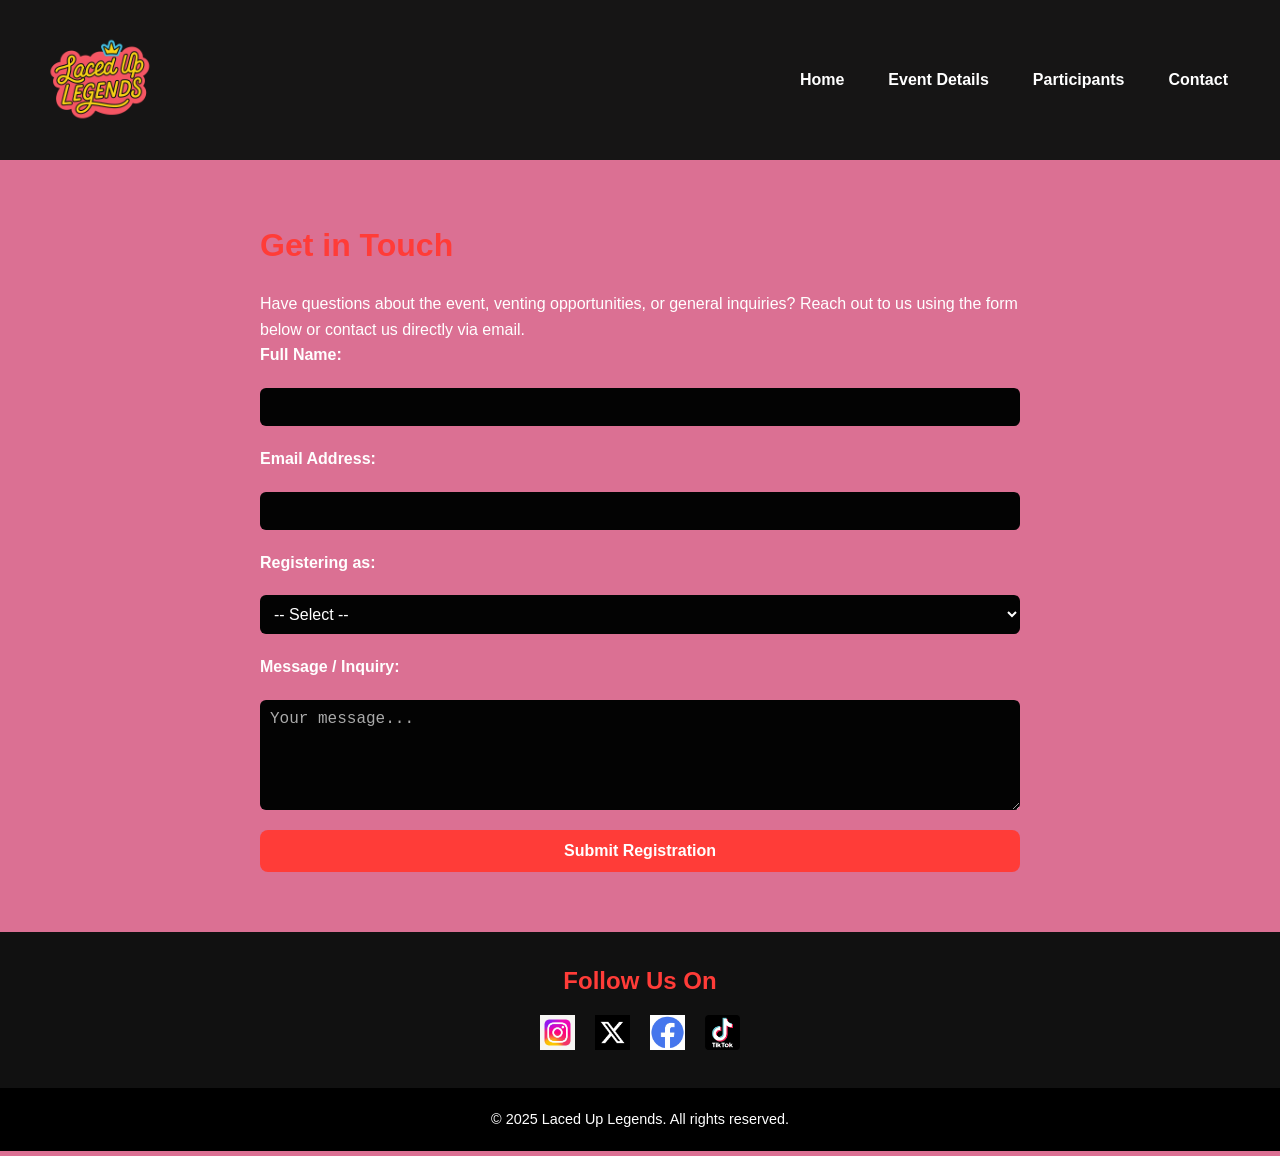
<file: contact.html>
<!DOCTYPE html>
<html lang="en">
<head>
    <meta charset="UTF-8">
    <meta name="viewport" content="width=device-width, initial-scale=1.0">
    <title>Contact & Registration - Laced Up Legends</title>
    <link rel="stylesheet" href="style.css">
</head>
<body>
    <header>
        <img src="images/images/Logo.png" alt="LUL Logo" class="logo">
        <nav>
            <ul>
                <li><a href="index.html">Home</a></li>
                <li><a href="event-detail.html">Event Details</a></li>
                <li><a href="participants.html">Participants</a></li>
                <li><a href="contact.html">Contact</a></li>
            </ul>
        </nav>
    </header>

    <main>
        <section class="contact-section">
            <h2>Get in Touch</h2>
            <p>Have questions about the event, venting opportunities, or general inquiries? Reach out to us using the form below or contact us directly via email.</p>
            <form action="#" method="post" class="contact-form">
                <label for="name">Full Name:</label>
                <input type="text" id="name" name="name" required>

                <label for="email">Email Address:</label>
                <input type="email" id="email" name="email" required>

                <label for="type">Registering as:</label>
                <select name="type" id="type" required>
                    <option value="">-- Select --</option>
                    <option value="vendor">Vendor</option>
                    <option value="attendee">Attendee</option>
                    <option value="media">Media</option>
                </select>

                <label for="message">Message / Inquiry:</label>
                <textarea id="message" name="message" rows="5" placeholder="Your message..."></textarea>

                <button type="submit" class="cta-button">Submit Registration</button>
            </form>
        </section>
    </main>

    <section class="socials">
        <h3>Follow Us On</h3>
        <div class="social-icons">
          <a href="#"><img src="images/images/insta.jpeg" alt="Instagram" /></a>
          <a href="#"><img src="images/images/twitter.png" alt="Twitter" /></a>
          <a href="#"><img src="images/images/facebook.png" alt="Facebook" /></a>
          <a href="#"><img src="images/images/tiktok_PNG3.png" alt="TikTok" /></a>
        </div>
      </section>
    
      <footer>
        <p>&copy; 2025 Laced Up Legends. All rights reserved.</p>
      </footer>
</body>
</html>
</file>
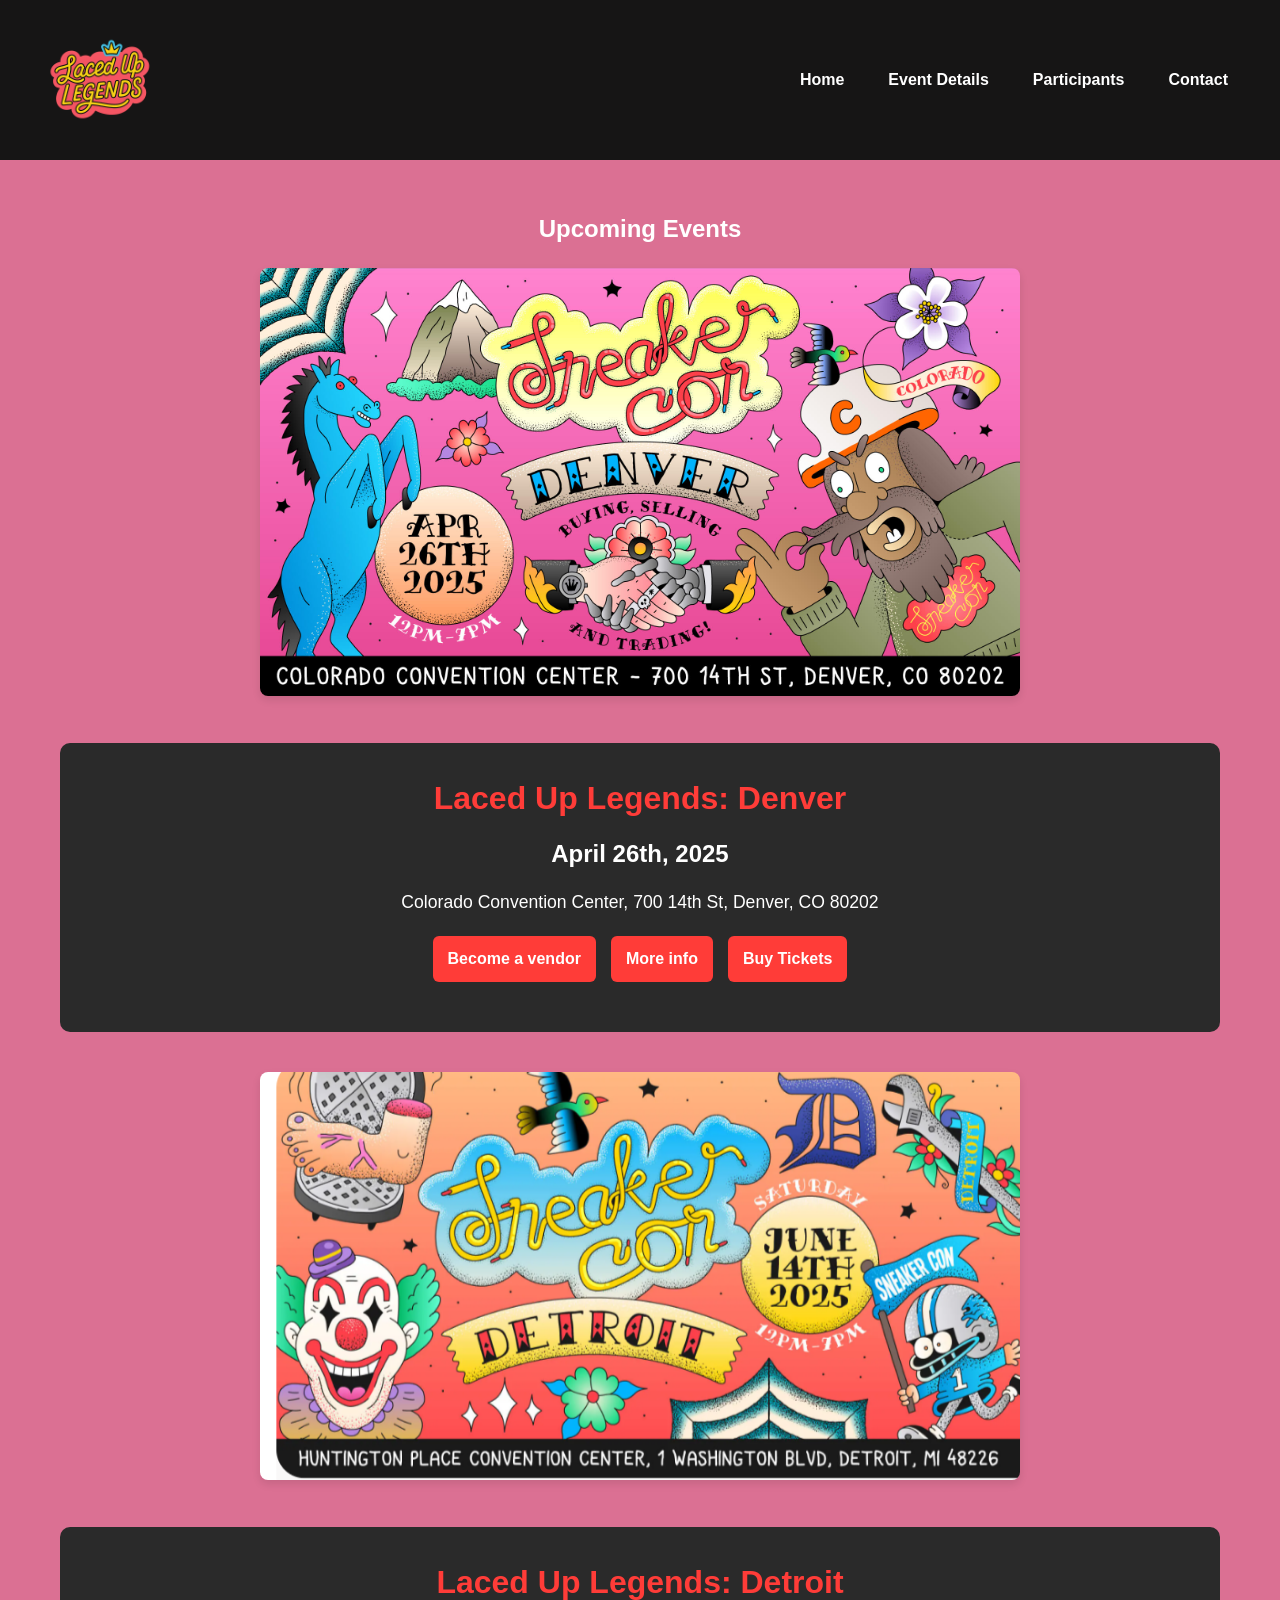
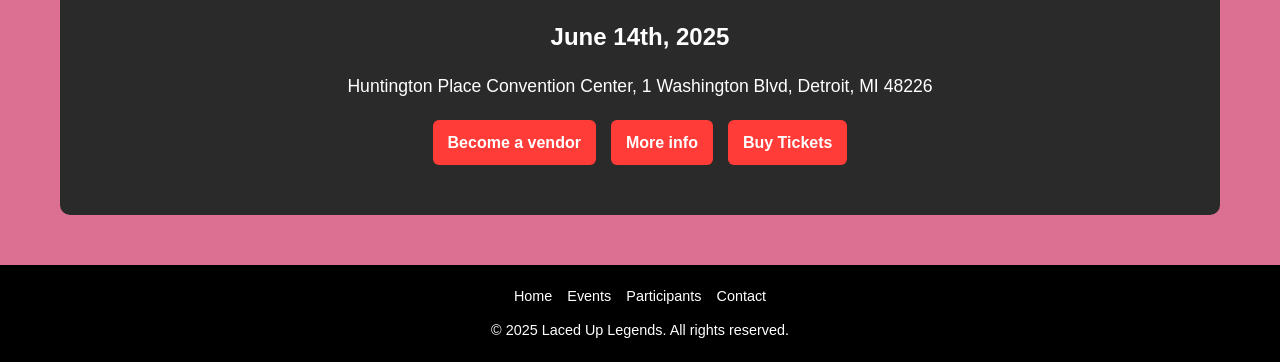
<file: event-detail.html>
<!DOCTYPE html>
<html lang="en">
<head>
    <meta charset="UTF-8">
    <meta name="viewport" content="width=device-width, initial-scale=1.0">
    <title>Event Details - Laced Up Legends</title>
    <link rel="stylesheet" href="style.css">
    
</head>
<body>
    
    <header>
        <img src="images/images/Logo.png" alt="LUL Logo" class="logo">
        <nav>
            <ul>
                <li><a href="index.html">Home</a></li>
                <li><a href="event-detail.html">Event Details</a></li>
                <li><a href="participants.html">Participants</a></li>
                <li><a href="contact.html">Contact</a></li>
            </ul>
        </nav>
    </header>
    
    <main>
        <div class="event-container">
          <h2>Upcoming Events</h2>
    
          <div class="event-banner">
            <img src="images/images/sneakercon-denver-apirl-26-2025.jpg" alt="Sneaker Con Denver April 26th 2025">
          </div>
    
          <div class="event-card">
            <h1>Laced Up Legends: Denver</h1>
            <h2>April 26th, 2025</h2>
            <p>Colorado Convention Center, 700 14th St, Denver, CO 80202</p>
            <div class="event-actions">
              <a href="#">Become a vendor</a>
              <a href="#">More info</a>
              <a href="#">Buy Tickets</a>
            </div>
          </div>
    
          <div class="event-banner">
            <img src="images/images/Screenshot 2025-04-21 185503.png" alt="Sneaker Con Detroit June 14th 2025">
          </div>
    
          <div class="event-card">
            <h1>Laced Up Legends: Detroit</h1>
            <h2>June 14th, 2025</h2>
            <p>Huntington Place Convention Center, 1 Washington Blvd, Detroit, MI 48226</p>
            <div class="event-actions">
              <a href="#">Become a vendor</a>
              <a href="#">More info</a>
              <a href="#">Buy Tickets</a>
            </div>
          </div>
        </div>
      </main>
    
      <footer>
        <div class="footer-links">
          <a href="index.html">Home</a>
          <a href="event-detail.html">Events</a>
          <a href="participants.html">Participants</a>
          <a href="contact.html">Contact</a>
        </div>
        <div class="copyright">
          &copy; 2025 Laced Up Legends. All rights reserved.
        </div>
      </footer>
    </body>
</html>
</file>
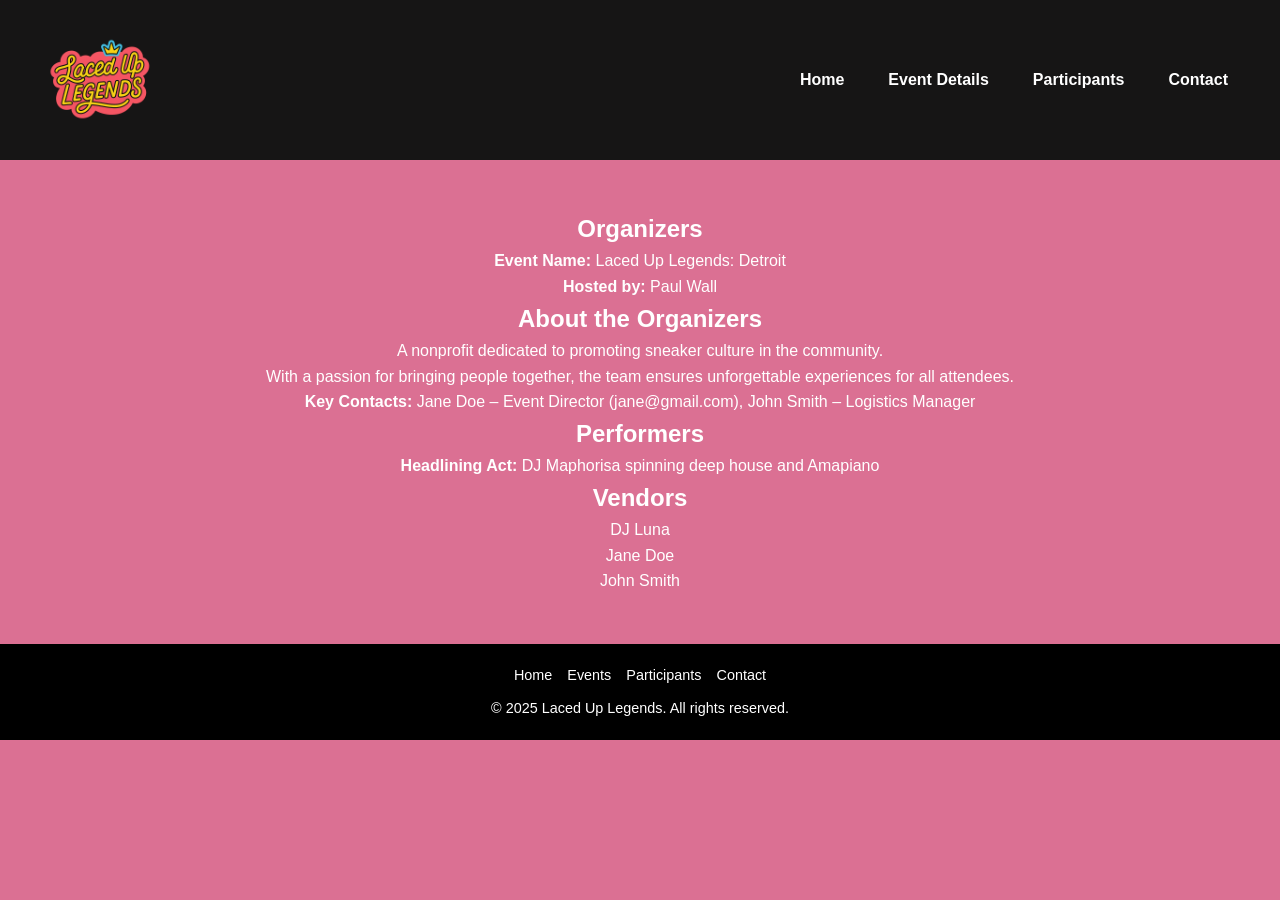
<file: participants.html>
<!DOCTYPE html>
<html lang="en">
<head>
    <meta charset="UTF-8">
    <meta name="viewport" content="width=device-width, initial-scale=1.0">
    <title>Participants- Laced Up Legends</title>
    <link rel="stylesheet" href="style.css">
</head>
<body>
    <header>
        <img src="images/images/Logo.png" alt="LUL Logo" class="logo">
        <nav>
          <ul>
            <li><a href="index.html">Home</a></li>
            <li><a href="event-detail.html">Event Details</a></li>
            <li><a href="participants.html">Participants</a></li>
            <li><a href="contact.html">Contact</a></li>
          </ul>
        </nav>
      </header>
    
      <main class="event-container">
        <h2>Organizers</h2>
        <p><strong>Event Name:</strong> Laced Up Legends: Detroit</p>
        <p><strong>Hosted by:</strong> Paul Wall</p>
    
        <h2>About the Organizers</h2>
        <ul>
          <li>A nonprofit dedicated to promoting sneaker culture in the community.</li>
          <li>With a passion for bringing people together, the team ensures unforgettable experiences for all attendees.</li>
          <li><strong>Key Contacts:</strong> Jane Doe – Event Director (jane@gmail.com), John Smith – Logistics Manager</li>
        </ul>
    
        <h2>Performers</h2>
        <ul>
          <li><strong>Headlining Act:</strong> DJ Maphorisa spinning deep house and Amapiano</li>
        </ul>
    
        <h2>Vendors</h2>
        <ul>
          <li>DJ Luna</li>
          <li>Jane Doe</li>
          <li>John Smith</li>
        </ul>
      </main>
    
      <footer>
        <div class="footer-links">
          <a href="index.html">Home</a>
          <a href="event-detail.html">Events</a>
          <a href="participants.html">Participants</a>
          <a href="contact.html">Contact</a>
        </div>
        <div class="copyright">
          &copy; 2025 Laced Up Legends. All rights reserved.
        </div>
      </footer>
    </body>
</body>
</html>
</file>
<file: style.css>
* {
    margin: 0;
    padding: 0;
    box-sizing: border-box;
  }
  
  body {
    font-family: 'Segoe UI', Tahoma, Geneva, Verdana, sans-serif;
    background-color: palevioletred;
    color:#FFFFFF;
    line-height: 1.6;
  }
  
  a {
    text-decoration: none;
    color: #FF3C38;
  }
  
  a:hover {
    text-decoration: underline;
    text-decoration-color: #d42e2b;
  }

  ul {
    list-style: none;
  }
  
  header {
    background-color: rgb(22, 21, 21);
    padding: 20px 40px;
    display: flex;
    align-items: center;
    justify-content: space-between;
    flex-wrap: wrap;
  }
  
  .logo {
    height: 120px;
  }
  
  nav ul {
    list-style: none;
    display: flex;
    gap: 20px;
    flex-wrap: wrap;
    align-content: center;
  }
  
  nav ul li a {
    color: #FFFFFF;
    font-weight: bold;
    font-family: 'Montserrat', sans-serif;
    padding: 8px 12px;
    transition: background 0.3s;
  }
  
  .hero {
    position: relative;
    height: 100vh;
    overflow: hidden;
  }
  
  .background-video {
    position: absolute;
    top: 0;
    left: 0;
    width: 100%;
    height: 100%;
    object-fit: cover;
    z-index: -1;
  }
  
  .hero-content {
    position: relative;
    z-index: 1;
    text-align: center;
    top: 50%;
    transform: translateY(-50%);
    color: #fff;
    padding: 0 20px;
  }
  
  .hero-content h1 {
    font-family: 'Montserrat', sans-serif;
    font-size: 3.5rem;
    margin-bottom: 15px;
  }
  
  .hero-content p {
    font-size: 1.3rem;
    margin-bottom: 25px;
    max-width: 600px;
    margin-left: auto;
    margin-right: auto;
  }
  
  .cta-button {
    padding: 12px 25px;
    background-color: #FF3C38;
    color: #fff;
    font-weight: bold;
    border-radius: 8px;
    font-size: 1rem;
    transition: background-color 0.3s;
    cursor: pointer;
    border: none;
  }
  
  .cta-button:hover {
    background-color: #d42e2b;
  }
  
  .gallery {
    padding: 60px 20px;
    text-align: center;
  }
  
  .gallery h2 {
    font-family: 'Montserrat', sans-serif;
    font-size: 2rem;
    margin-bottom: 30px;
    color: #FF3C38;
  }
  
  .image-grid {
    display: grid;
    grid-template-columns: repeat(auto-fit, minmax(250px, 1fr));
    gap: 20px;
    max-width: 1000px;
    margin: 0 auto;
  }
  
  .image-grid img {
    width: 100%;
    border-radius: 10px;
    transition: transform 0.3s ease;
  }
  
  .image-grid img:hover {
    transform: scale(1.05);
  }
  
  .contact-section {
    padding: 60px 20px;
    max-width: 800px;
    margin: 0 auto;
  }
  
  .contact-section h2 {
    font-family: 'Montserrat', sans-serif;
    font-size: 2rem;
    margin-bottom: 20px;
    color: #FF3C38;
  }
  
  .contact-form {
    display: flex;
    flex-direction: column;
    gap: 20px;
  }
  
  .contact-form label {
    font-weight: bold;
    font-size: 1rem;
  }
  
  .contact-form input,
  .contact-form select,
  .contact-form textarea {
    padding: 10px;
    border-radius: 6px;
    border: none;
    font-size: 1rem;
    background-color: #030303;
    color: #fff;
  }
  
  .contact-form input::placeholder,
  .contact-form textarea::placeholder {
    color: #aaa;
  }

  .socials {
    background-color: #111;
    text-align: center;
    padding: 30px 20px;
    color: #fff;
  }
  
  .socials h3 {
    font-family: 'Montserrat', sans-serif;
    font-size: 1.5rem;
    margin-bottom: 15px;
    color: #FF3C38;
  }
  
  .social-icons {
    display: flex;
    justify-content: center;
    gap: 20px;
    flex-wrap: wrap;
  }
  
  .social-icons img {
    width: 35px;
    height: 35px;
    transition: transform 0.3s ease;
  }
  
  .social-icons img:hover {
    transform: scale(1.2);
  }

  footer {
    background-color: #000;
    color: #fff;
    text-align: center;
    padding: 20px;
    font-size: 0.9rem;
  }
  
  .footer-links {
    display: flex;
    justify-content: center;
    gap: 15px;
    margin-bottom: 10px;
  }
  
  .footer-links a {
    color: #fff;
  }

  .event-container {
    max-width: 1200px;
    margin: 50px auto;
    padding: 0 20px;
    text-align: center;
  }
  
  .event-card {
    background: #2A2A2A;
    padding: 30px;
    border-radius: 10px;
    margin-bottom: 40px;
    text-align: center;
  }
  
  .event-card h1 {
    font-size: 2rem;
    color: #FF3C38;
    margin-bottom: 10px;
  }
  
  .event-card h2 {
    font-size: 1.5rem;
    margin-bottom: 15px;
  }
  
  .event-card p {
    margin-bottom: 10px;
    font-size: 1.1rem;
  }
  
  .event-actions {
    display: flex;
    justify-content: center;
    gap: 15px;
    margin: 20px 0;
    flex-wrap: wrap;
  }
  
  .event-actions a,
  .toggle-label {
    background-color: #FF3C38;
    color: #fff;
    padding: 10px 15px;
    border-radius: 6px;
    font-weight: bold;
    transition: background-color 0.3s;
    display: inline-block;
    cursor: pointer;
  }
  
  .event-actions a:hover,
  .toggle-label:hover {
    background-color: #d42e2b;
  }
  
  .event-address {
    margin-top: 20px;
    font-size: 0.9rem;
    color: #ccc;
  }
  
  .event-banner {
    text-align: center;
    margin: 20px auto 40px;
    max-width: 800px;
    padding: 0 20px;
  }
  
  .event-banner img {
    max-width: 100%;
    height: auto;
    border-radius: 8px;
    box-shadow: 0 4px 8px rgba(0, 0, 0, 0.1);
  }
  
  .activities-section h2,
  .activities-title {
    font-size: 2rem;
    color: #FF3C38;
    margin: 20px 0;
  }

  .toggle-checkbox {
    display: none;
  }
  
  .toggle-checkbox:checked + .toggle-label + .hidden-info {
    display: block;
    margin-top: 10px;
    padding: 15px;
    background-color: #141414;
    border-radius: 8px;
    color: #fff;
  }
  
  .hidden-info {
    display: none;
  }

  @media (max-width: 768px) {
    nav ul {
      flex-direction: column;
      gap: 10px;
    }
  
    .logo {
      margin-bottom: 10px;
    }
  
    .hero-content h1 {
      font-size: 2.5rem;
    }
  
    .gallery h2,
    .contact-section h2,
    .activities-section h2 {
      font-size: 1.5rem;
    }
  
    .image-grid {
      grid-template-columns: repeat(auto-fit, minmax(200px, 1fr));
    }
  }
</file>
